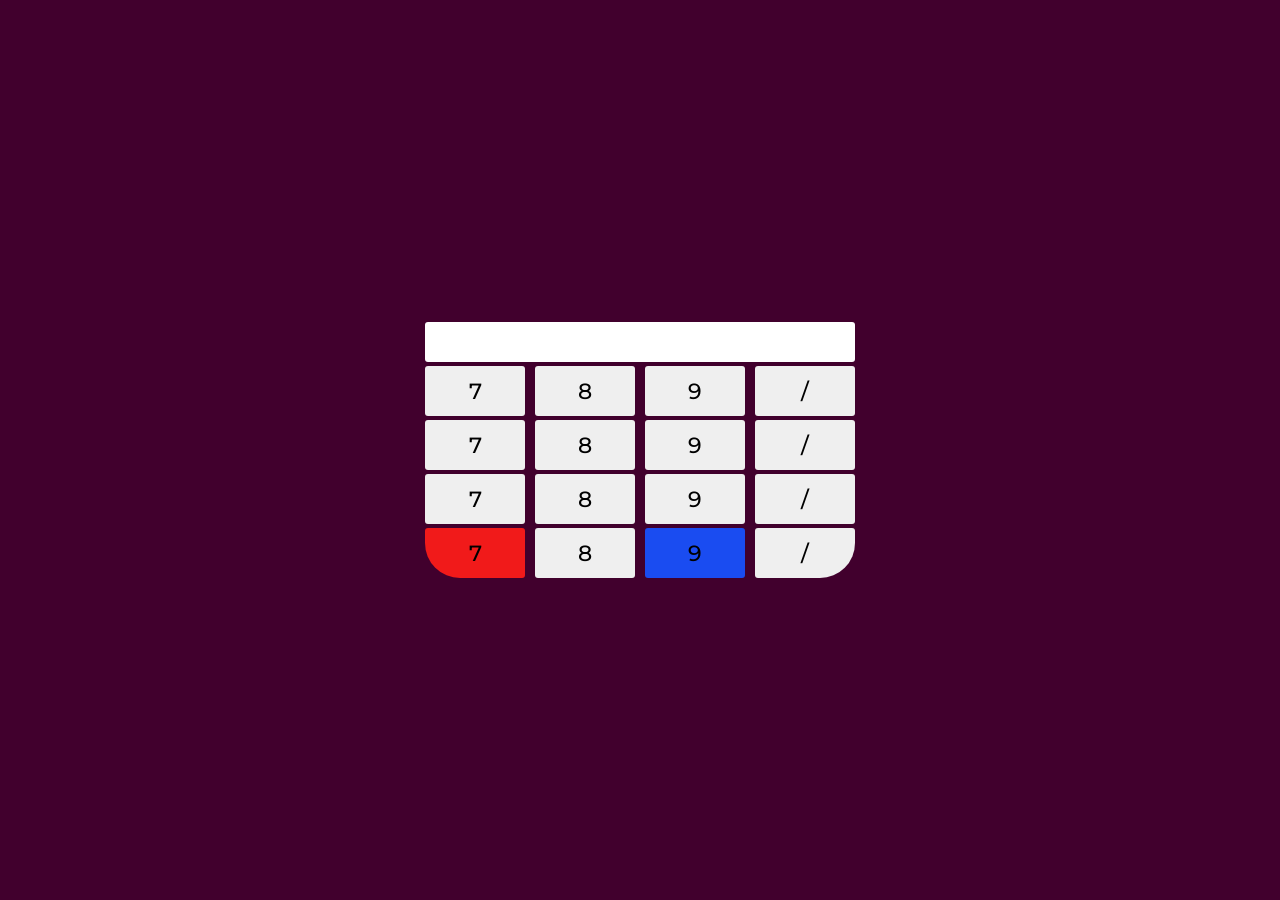
<file: Semana08/Calculadora/index.html>
<!DOCTYPE html>
<html lang="en">

<head>
    <meta charset="UTF-8">
    <meta name="viewport" content="width=device-width, initial-scale=1.0">
    <script language="JavaScript" src="calculadora.js"></script>
    <link rel="stylesheet" href="estilo.css">
    <title>Document</title>
</head>

<body>
    <form action="calc">
        <divf id="calculadora">
            <input type="text" id="visor" name="visor">
            <div id="primeira">
                <input type="button" value="7" class="botao borda">
                <input type="button" value="8" class="botao borda">
                <input type="button" value="9" class="botao borda">
                <input type="button" value="/" class="botao borda">
            </div>
            <div id="segunda">
                <input type="button" value="7" class="botao borda">
                <input type="button" value="8" class="botao borda">
                <input type="button" value="9" class="botao borda">
                <input type="button" value="/" class="botao borda">
            </div>
            <div id="terceira">
                <input type="button" value="7" class="botao borda">
                <input type="button" value="8" class="botao borda">
                <input type="button" value="9" class="botao borda">
                <input type="button" value="/" class="botao borda">
            </div>
            <div id="quarta">
                <input type="button" value="7" class="botao borda">
                <input type="button" value="8" class="botao borda">
                <input type="button" value="9" class="botao borda">
                <input type="button" value="/" class="botao borda">
            </div>
        </divf>
    </form>
</body>

</html>
</file>
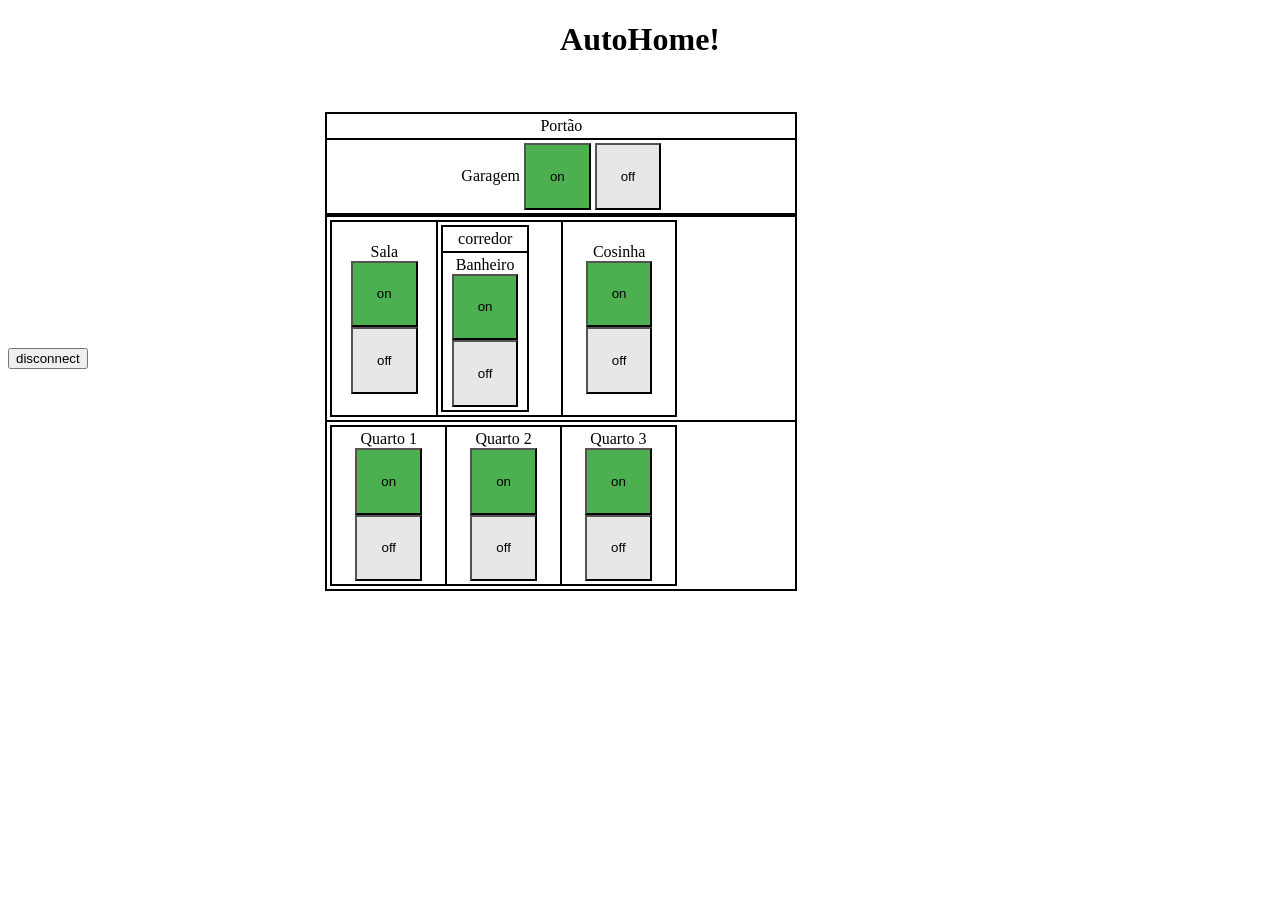
<file: Trabalho Final 2/ArduinoProjects-main/templates/index.html>
<!DOCTYPE html>
<html>
	<head>
		<title>web lights</title>
		<style>
			table.GeneratedTable {
			width: 75%;
			background-color: #ffffff;
			border-collapse: collapse;
			border-width: 2px;
			border-color: #000000;
			border-style: solid;
			color: #000000;
			}

			table.GeneratedTable td, table.GeneratedTable th {
			border-width: 2px;
			border-color: #000000;
			border-style: solid;
			padding: 3px;
			}
			.interItems {
				text-align: center;
			}
			.interactiveButtons {
				padding: 2em;
				display: flex;
				border-radius: 50%;
			    justify-content: center;
			    align-items: center;
			    height: 200px;
				display: inline-block;
			}
			.onButton {
				background-color: #4CAF50;
				width: 5em;
				height: 5em;
			}
			.offButton {
				background-color: #e7e7e7; 
				color: black;
				width: 5em;
				height: 5em;
			}
		</style>
		<link rel="icon" type="image/x-icon" href="pics/fav.png">
	</head>
	<body>
		<div class='interItems'>
			<h1>AutoHome!</h1>
			<div class='interactiveButtons'>
				<form action='#' method='POST'>
		<table class="GeneratedTable">

			<tbody>
			  <tr>
				<table class="GeneratedTable">
					<tbody>
					  <tr>
						<td>Portão</td>
					  </tr>
					  <tr>
						<td>Garagem
							<button class='onButton' onclick="GarageOn()" name="Gon" value="Gon">on</button>
							<button class='offButton' onclick="GarageOff()" name="Goff" value="Goff">off</button> 
						</td>
					  </tr>
					</tbody>
				  </table>
				<td>
			  <table class="GeneratedTable">
				<tbody>
				  <tr>
					<td>
						<table class="GeneratedTable">
							<tbody>
							  <tr>
								<td>Sala
								  <button class='onButton' onclick="SOn()" name="Son" value="Son">on</button>
								  <button class='offButton' onclick="SOff()" name="Soff" value="Soff">off</button> 
								</td>
								<td>
				<table class="GeneratedTable">
				  <tbody>
					<tr>
					  <td>corredor</td>
					</tr>
					<tr>
					  <td>Banheiro
						  <button class='onButton' onclick="BanheiroOn()" name="Bon" value="Bon">on</button>
						  <button class='offButton' onclick="BanheiroOff()" name="Boff" value="Boff">off</button> </td>
					</tr>
				  </tbody>
				</table>
  
				
				
			
								</td>
								<td>Cosinha
								  <button class='onButton' onclick="CosinhaOn()" name="Con" value="Con">on</button>
								  <button class='offButton' onclick="CosinhaOff()" name="Coff" value="Coff">off</button> 
									
								</td>
							  </tr>
							</tbody>
						  </table>
  
			  
			  
		  
					</td>
				  </tr>
				  <tr>
					<td>
						<table class="GeneratedTable">
							<tbody>
							  <tr>
								<td>Quarto 1
									<button class='onButton' onclick="Q1On()" name="Q1on" value="Q1on">on</button>
									<button class='offButton' onclick="Q1Off()" name="Q1off" value="Q1off">off</button> 
								</td>
								<td>Quarto 2
									<button class='onButton' onclick="Q2On()" name="Q2on" value="Q2on">on</button>
									<button class='offButton' onclick="Q2Off()" name="Q2off" value="Q2off">off</button> 
								</td>
								<td>Quarto 3
									<button class='onButton' onclick="Q3On()" name="Q3on" value="Q3on">on</button>
									<button class='offButton' onclick="Q3Off()" name="Q3off" value="Q3off">off</button> 
			
								</td>
							  </tr>
							</tbody>
						  </table>

						
		  
					</td>
				  </tr>
				</tbody>
			  </table>

			  
			  
					
				</td>
			  </tr>
			</tbody>
		  </table>

		</form>
	</div>
</div>
<button class='disconnectBtton' onclick="disconnect()" name="dis" value="dis">disconnect</button> 
</body>
</html>
</file>
<file: Semana08/Calculadora/estilo.css>
@import url('https://fonts.googleapis.com/css2?family=Montserrat:wght@500;600&display=swap');
* {
    padding: 0;
    margin: 0;
    outline: none;
    font-family: 'Montserrat', sans-serif;
    font-weight: 500;
    font-size: 22px;
}
body {
    display: flex;
    justify-content: center;
    align-items: center;
    height: 100vh;
    background: #41002d;
}
input {
    margin: 2px;
    border: none;
    border-radius: 3px;
}
input[type=text] {
    width: calc(100% - 4px);
    height: 40px;
}
input[type=button] {
    width: 100px;
    height: 50px;
    transition: ease 0.2s;
    cursor: pointer;
}
div#calculadora {
    box-shadow: 0 0 20px black;
}
div#calculadora div {
    display: flex;
}
div#calculadora div input:nth-child(4) {
    background: #b4b4b4;
}
div#quarta input:nth-child(1) {
    background: #f11a1a;
}
div#quarta input:nth-child(1), div#calculadora {
    border-bottom-left-radius: 35px;
}
div#quarta input:nth-child(3) {
    background: #1a4cf1;
}
div#quarta input:nth-child(4), div#calculadora {
    border-bottom-right-radius: 35px;
}
input[type=button]:hover {
    filter: brightness(50%);
}
input[type=button]:active {
    transform: scale(0.9);
}
</file>
